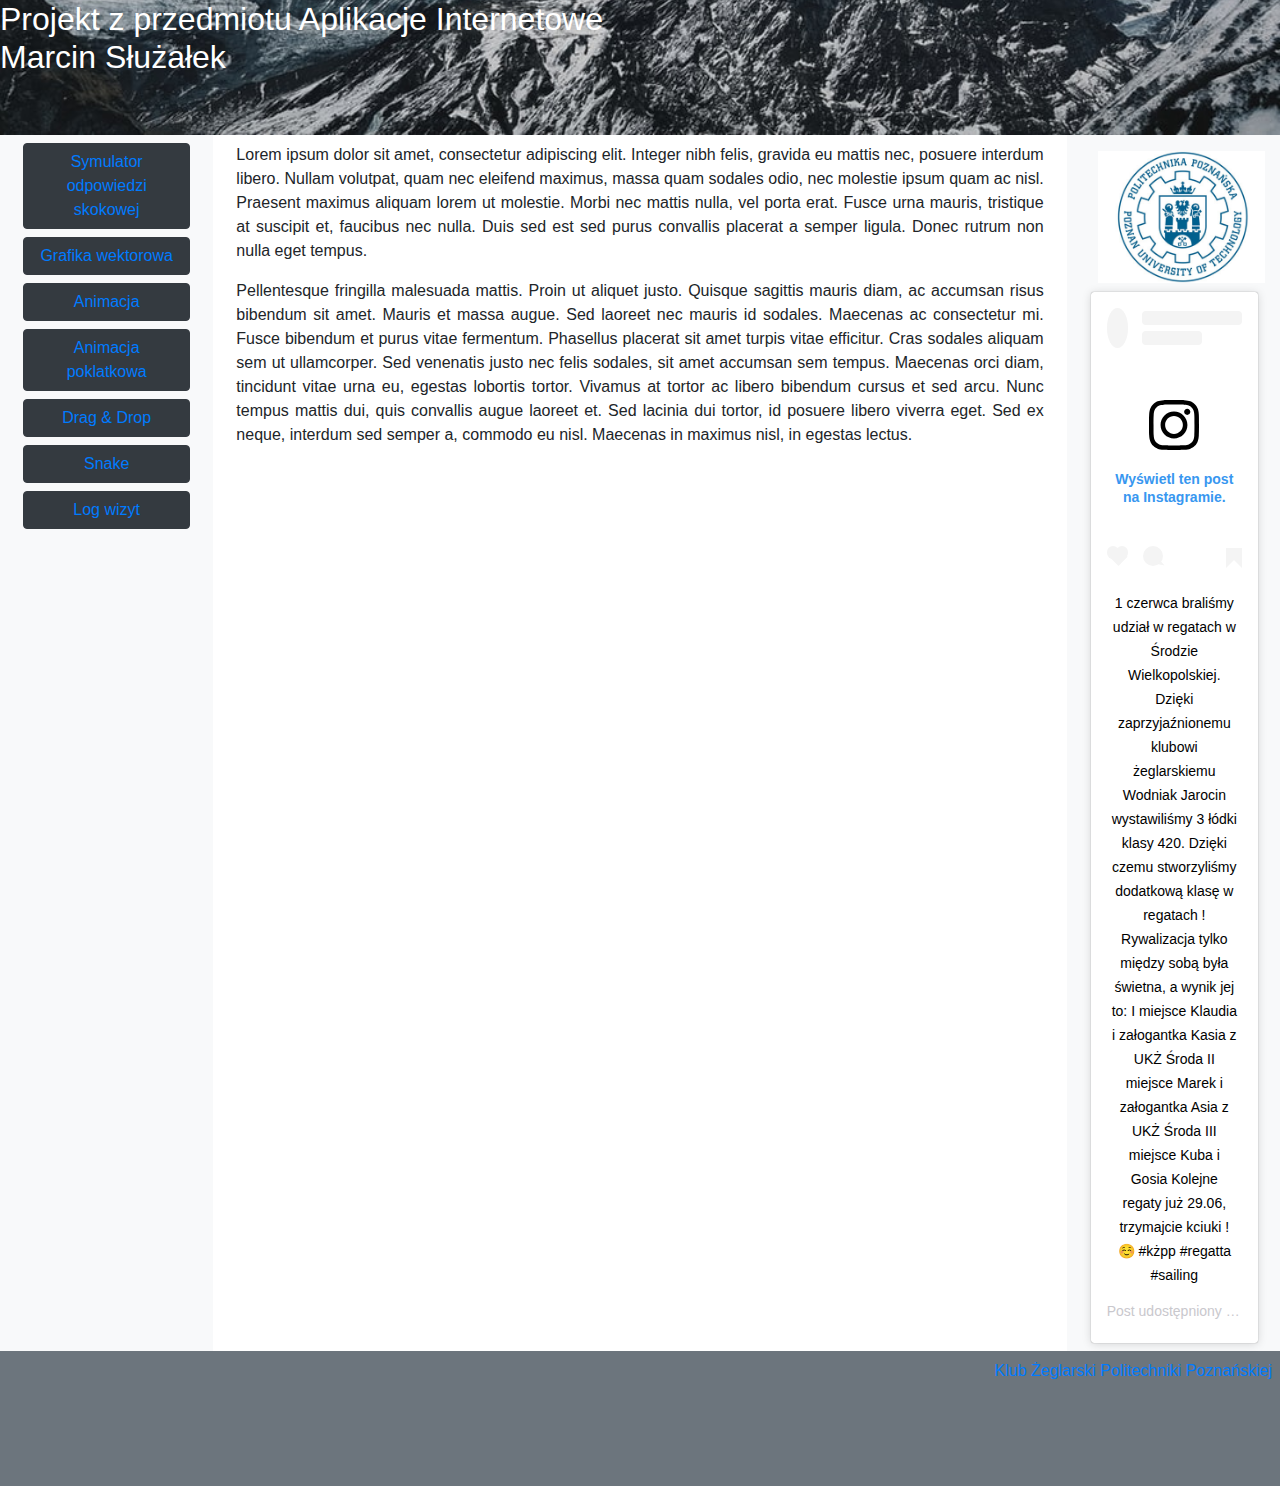
<file: index.html>
<!doctype html>
<html lang="en">
<head>
    <meta charset="utf-8">
    <meta name="viewport" content="width=device-width, initial-scale=1, shrink-to-fit=no">
    <link rel="stylesheet" href="https://stackpath.bootstrapcdn.com/bootstrap/4.3.1/css/bootstrap.min.css" integrity="sha384-ggOyR0iXCbMQv3Xipma34MD+dH/1fQ784/j6cY/iJTQUOhcWr7x9JvoRxT2MZw1T" crossorigin="anonymous">

    <title>Strona główna</title>
</head>
<body>
    <script src="https://code.jquery.com/jquery-3.3.1.slim.min.js" integrity="sha384-q8i/X+965DzO0rT7abK41JStQIAqVgRVzpbzo5smXKp4YfRvH+8abtTE1Pi6jizo" crossorigin="anonymous"></script>
    <script src="https://cdnjs.cloudflare.com/ajax/libs/popper.js/1.14.7/umd/popper.min.js" integrity="sha384-UO2eT0CpHqdSJQ6hJty5KVphtPhzWj9WO1clHTMGa3JDZwrnQq4sF86dIHNDz0W1" crossorigin="anonymous"></script>
    <script src="https://stackpath.bootstrapcdn.com/bootstrap/4.3.1/js/bootstrap.min.js" integrity="sha384-JjSmVgyd0p3pXB1rRibZUAYoIIy6OrQ6VrjIEaFf/nJGzIxFDsf4x0xIM+B07jRM" crossorigin="anonymous"></script>

    <div id="fb-root"></div>
    <script async defer crossorigin="anonymous" src="https://connect.facebook.net/pl_PL/sdk.js#xfbml=1&version=v4.0"></script>

    <div class="container-fluid" style="height: 100vh">
        <div class="row bg-secondary text-white"  style="height:15%; background:url(background-photo.jpg) no-repeat right bottom; background-size: cover">
            <h2>Projekt z przedmiotu Aplikacje Internetowe</br>
                Marcin Służałek</h2>
        </div>
        <div class="row" style="min-height:70%">
            <div class="col-12 col-md-4 col-xl-2 bg-light text-dark">
                <div class="m-2">
                    <button type="button" class="btn btn-dark btn-block"><a href="element_inercyjny.html">Symulator odpowiedzi skokowej</a></button>
                    <button type="button" class="btn btn-dark btn-block"><a href="grafika_wektorowa.html">Grafika wektorowa</a></button>
                    <button type="button" class="btn btn-dark btn-block"><a href="animacja.html">Animacja</a></button>
                    <button type="button" class="btn btn-dark btn-block"><a href="animacja_poklatkowa.html">Animacja poklatkowa</a></button>
                    <button type="button" class="btn btn-dark btn-block"><a href="draganddrop.html">Drag & Drop</a></button>
                    <button type="button" class="btn btn-dark btn-block"><a href="snake.html">Snake</a></button>
                    <button type="button" class="btn btn-dark btn-block"><a href="log_wizyt.html">Log wizyt</a></button>
                </div>
            </div>
            <div class="col-12 col-md-8 col-xl-8">
                <div class="m-2 text-justify">
                    <p>Lorem ipsum dolor sit amet, consectetur adipiscing elit. Integer nibh felis, gravida eu mattis nec, posuere interdum libero. Nullam volutpat, quam nec eleifend maximus, massa quam sodales odio, nec molestie ipsum quam ac nisl. Praesent maximus aliquam lorem ut molestie. Morbi nec mattis nulla, vel porta erat. Fusce urna mauris, tristique at suscipit et, faucibus nec nulla. Duis sed est sed purus convallis placerat a semper ligula. Donec rutrum non nulla eget tempus.</p>

                    <p>Pellentesque fringilla malesuada mattis. Proin ut aliquet justo. Quisque sagittis mauris diam, ac accumsan risus bibendum sit amet. Mauris et massa augue. Sed laoreet nec mauris id sodales. Maecenas ac consectetur mi. Fusce bibendum et purus vitae fermentum. Phasellus placerat sit amet turpis vitae efficitur. Cras sodales aliquam sem ut ullamcorper. Sed venenatis justo nec felis sodales, sit amet accumsan sem tempus. Maecenas orci diam, tincidunt vitae urna eu, egestas lobortis tortor. Vivamus at tortor ac libero bibendum cursus et sed arcu. Nunc tempus mattis dui, quis convallis augue laoreet et. Sed lacinia dui tortor, id posuere libero viverra eget. Sed ex neque, interdum sed semper a, commodo eu nisl. Maecenas in maximus nisl, in egestas lectus.</p>
                </div>
            </div>
            <div class="col-12 col-md-12 col-xl-2 bg-light text-dark text-center ">
                <div class="m-2">
                    <img src="pp-put_logo_jasne.jpg" class="m-2 w-100">
                    <blockquote class="instagram-media" data-instgrm-captioned data-instgrm-permalink="https://www.instagram.com/p/Byxlgf4oW6y/" data-instgrm-version="12" style=" background:#FFF; border:0; border-radius:3px; box-shadow:0 0 1px 0 rgba(0,0,0,0.5),0 1px 10px 0 rgba(0,0,0,0.15); margin: 1px; max-width:100%; min-width:100%; padding:0; width:99.375%; width:-webkit-calc(100% - 2px); width:calc(100% - 2px);">
                        <div style="padding:16px;">
                            <a href="https://www.instagram.com/p/Byxlgf4oW6y/" style=" background:#FFFFFF; line-height:0; padding:0 0; text-align:center; text-decoration:none; width:100%;" target="_blank">
                                <div style=" display: flex; flex-direction: row; align-items: center;"> <div style="background-color: #F4F4F4; border-radius: 50%; flex-grow: 0; height: 40px; margin-right: 14px; width: 40px;"></div>
                                    <div style="display: flex; flex-direction: column; flex-grow: 1; justify-content: center;">
                                        <div style=" background-color: #F4F4F4; border-radius: 4px; flex-grow: 0; height: 14px; margin-bottom: 6px; width: 100px;"></div>
                                        <div style=" background-color: #F4F4F4; border-radius: 4px; flex-grow: 0; height: 14px; width: 60px;"></div>
                                    </div>
                                </div>
                                <div style="padding: 19% 0;"></div>
                                <div style="display:block; height:50px; margin:0 auto 12px; width:50px;">
                                    <svg width="50px" height="50px" viewBox="0 0 60 60" version="1.1" xmlns="https://www.w3.org/2000/svg" xmlns:xlink="https://www.w3.org/1999/xlink">
                                        <g stroke="none" stroke-width="1" fill="none" fill-rule="evenodd">
                                            <g transform="translate(-511.000000, -20.000000)" fill="#000000">
                                                <g>
                                                    <path d="M556.869,30.41 C554.814,30.41 553.148,32.076 553.148,34.131 C553.148,36.186 554.814,37.852 556.869,37.852 C558.924,37.852 560.59,36.186 560.59,34.131 C560.59,32.076 558.924,30.41 556.869,30.41 M541,60.657 C535.114,60.657 530.342,55.887 530.342,50 C530.342,44.114 535.114,39.342 541,39.342 C546.887,39.342 551.658,44.114 551.658,50 C551.658,55.887 546.887,60.657 541,60.657 M541,33.886 C532.1,33.886 524.886,41.1 524.886,50 C524.886,58.899 532.1,66.113 541,66.113 C549.9,66.113 557.115,58.899 557.115,50 C557.115,41.1 549.9,33.886 541,33.886 M565.378,62.101 C565.244,65.022 564.756,66.606 564.346,67.663 C563.803,69.06 563.154,70.057 562.106,71.106 C561.058,72.155 560.06,72.803 558.662,73.347 C557.607,73.757 556.021,74.244 553.102,74.378 C549.944,74.521 548.997,74.552 541,74.552 C533.003,74.552 532.056,74.521 528.898,74.378 C525.979,74.244 524.393,73.757 523.338,73.347 C521.94,72.803 520.942,72.155 519.894,71.106 C518.846,70.057 518.197,69.06 517.654,67.663 C517.244,66.606 516.755,65.022 516.623,62.101 C516.479,58.943 516.448,57.996 516.448,50 C516.448,42.003 516.479,41.056 516.623,37.899 C516.755,34.978 517.244,33.391 517.654,32.338 C518.197,30.938 518.846,29.942 519.894,28.894 C520.942,27.846 521.94,27.196 523.338,26.654 C524.393,26.244 525.979,25.756 528.898,25.623 C532.057,25.479 533.004,25.448 541,25.448 C548.997,25.448 549.943,25.479 553.102,25.623 C556.021,25.756 557.607,26.244 558.662,26.654 C560.06,27.196 561.058,27.846 562.106,28.894 C563.154,29.942 563.803,30.938 564.346,32.338 C564.756,33.391 565.244,34.978 565.378,37.899 C565.522,41.056 565.552,42.003 565.552,50 C565.552,57.996 565.522,58.943 565.378,62.101 M570.82,37.631 C570.674,34.438 570.167,32.258 569.425,30.349 C568.659,28.377 567.633,26.702 565.965,25.035 C564.297,23.368 562.623,22.342 560.652,21.575 C558.743,20.834 556.562,20.326 553.369,20.18 C550.169,20.033 549.148,20 541,20 C532.853,20 531.831,20.033 528.631,20.18 C525.438,20.326 523.257,20.834 521.349,21.575 C519.376,22.342 517.703,23.368 516.035,25.035 C514.368,26.702 513.342,28.377 512.574,30.349 C511.834,32.258 511.326,34.438 511.181,37.631 C511.035,40.831 511,41.851 511,50 C511,58.147 511.035,59.17 511.181,62.369 C511.326,65.562 511.834,67.743 512.574,69.651 C513.342,71.625 514.368,73.296 516.035,74.965 C517.703,76.634 519.376,77.658 521.349,78.425 C523.257,79.167 525.438,79.673 528.631,79.82 C531.831,79.965 532.853,80.001 541,80.001 C549.148,80.001 550.169,79.965 553.369,79.82 C556.562,79.673 558.743,79.167 560.652,78.425 C562.623,77.658 564.297,76.634 565.965,74.965 C567.633,73.296 568.659,71.625 569.425,69.651 C570.167,67.743 570.674,65.562 570.82,62.369 C570.966,59.17 571,58.147 571,50 C571,41.851 570.966,40.831 570.82,37.631"></path></g></g></g></svg></div><div style="padding-top: 8px;"> <div style=" color:#3897f0; font-family:Arial,sans-serif; font-size:14px; font-style:normal; font-weight:550; line-height:18px;"> Wyświetl ten post na Instagramie.</div></div><div style="padding: 12.5% 0;"></div> <div style="display: flex; flex-direction: row; margin-bottom: 14px; align-items: center;"><div> <div style="background-color: #F4F4F4; border-radius: 50%; height: 12.5px; width: 12.5px; transform: translateX(0px) translateY(7px);"></div> <div style="background-color: #F4F4F4; height: 12.5px; transform: rotate(-45deg) translateX(3px) translateY(1px); width: 12.5px; flex-grow: 0; margin-right: 14px; margin-left: 2px;"></div> <div style="background-color: #F4F4F4; border-radius: 50%; height: 12.5px; width: 12.5px; transform: translateX(9px) translateY(-18px);"></div></div><div style="margin-left: 8px;"> <div style=" background-color: #F4F4F4; border-radius: 50%; flex-grow: 0; height: 20px; width: 20px;"></div> <div style=" width: 0; height: 0; border-top: 2px solid transparent; border-left: 6px solid #f4f4f4; border-bottom: 2px solid transparent; transform: translateX(16px) translateY(-4px) rotate(30deg)"></div></div><div style="margin-left: auto;"> <div style=" width: 0px; border-top: 8px solid #F4F4F4; border-right: 8px solid transparent; transform: translateY(16px);"></div> <div style=" background-color: #F4F4F4; flex-grow: 0; height: 12px; width: 16px; transform: translateY(-4px);"></div> <div style=" width: 0; height: 0; border-top: 8px solid #F4F4F4; border-left: 8px solid transparent; transform: translateY(-4px) translateX(8px);"></div></div></div></a> <p style=" margin:8px 0 0 0; padding:0 4px;"> <a href="https://www.instagram.com/p/Byxlgf4oW6y/" style=" color:#000; font-family:Arial,sans-serif; font-size:14px; font-style:normal; font-weight:normal; line-height:17px; text-decoration:none; word-wrap:break-word;" target="_blank">1 czerwca braliśmy udział w regatach w Środzie Wielkopolskiej. Dzięki zaprzyjaźnionemu klubowi żeglarskiemu Wodniak Jarocin wystawiliśmy 3 łódki klasy 420. Dzięki czemu stworzyliśmy dodatkową klasę w regatach ! Rywalizacja tylko między sobą była świetna, a wynik jej to: I miejsce Klaudia i załogantka Kasia z UKŻ Środa II miejsce Marek i załogantka Asia z UKŻ Środa III miejsce Kuba i Gosia Kolejne regaty już 29.06, trzymajcie kciuki ! ☺️ #kżpp #regatta #sailing</a></p> <p style=" color:#c9c8cd; font-family:Arial,sans-serif; font-size:14px; line-height:17px; margin-bottom:0; margin-top:8px; overflow:hidden; padding:8px 0 7px; text-align:center; text-overflow:ellipsis; white-space:nowrap;">Post udostępniony przez <a href="https://www.instagram.com/klubzeglarskipp/" style=" color:#c9c8cd; font-family:Arial,sans-serif; font-size:14px; font-style:normal; font-weight:normal; line-height:17px;" target="_blank"> Klub Żeglarski PP</a> (@klubzeglarskipp) <time style=" font-family:Arial,sans-serif; font-size:14px; line-height:17px;" datetime="2019-06-16T14:56:29+00:00">Cze 16, 2019 o 7:56 PDT</time></p></div></blockquote> <script async src="//www.instagram.com/embed.js"></script>
                </div>
            </div>
        </div>
        <div class="row bg-secondary text-white text-center" style="height:15%">
            <div class="col-4">
            </div>
            <div class="col-4">
            </div>
            <div class="col-4 text-right p-2">
                <div class="fb-page" data-href="https://www.facebook.com/KlubZeglarskiPolitechnikiPoznanskiej/" data-tabs="timeline" data-width="500" data-height="120" data-small-header="true" data-adapt-container-width="true" data-hide-cover="false" data-show-facepile="true">
                    <blockquote cite="https://www.facebook.com/KlubZeglarskiPolitechnikiPoznanskiej/" class="fb-xfbml-parse-ignore">
                        <a href="https://www.facebook.com/KlubZeglarskiPolitechnikiPoznanskiej/">Klub Żeglarski Politechniki Poznańskiej</a>
                    </blockquote>
                </div>
            </div>
        </div>
    </div>
</body>
<script src="index.js"></script>
</html>
</file>
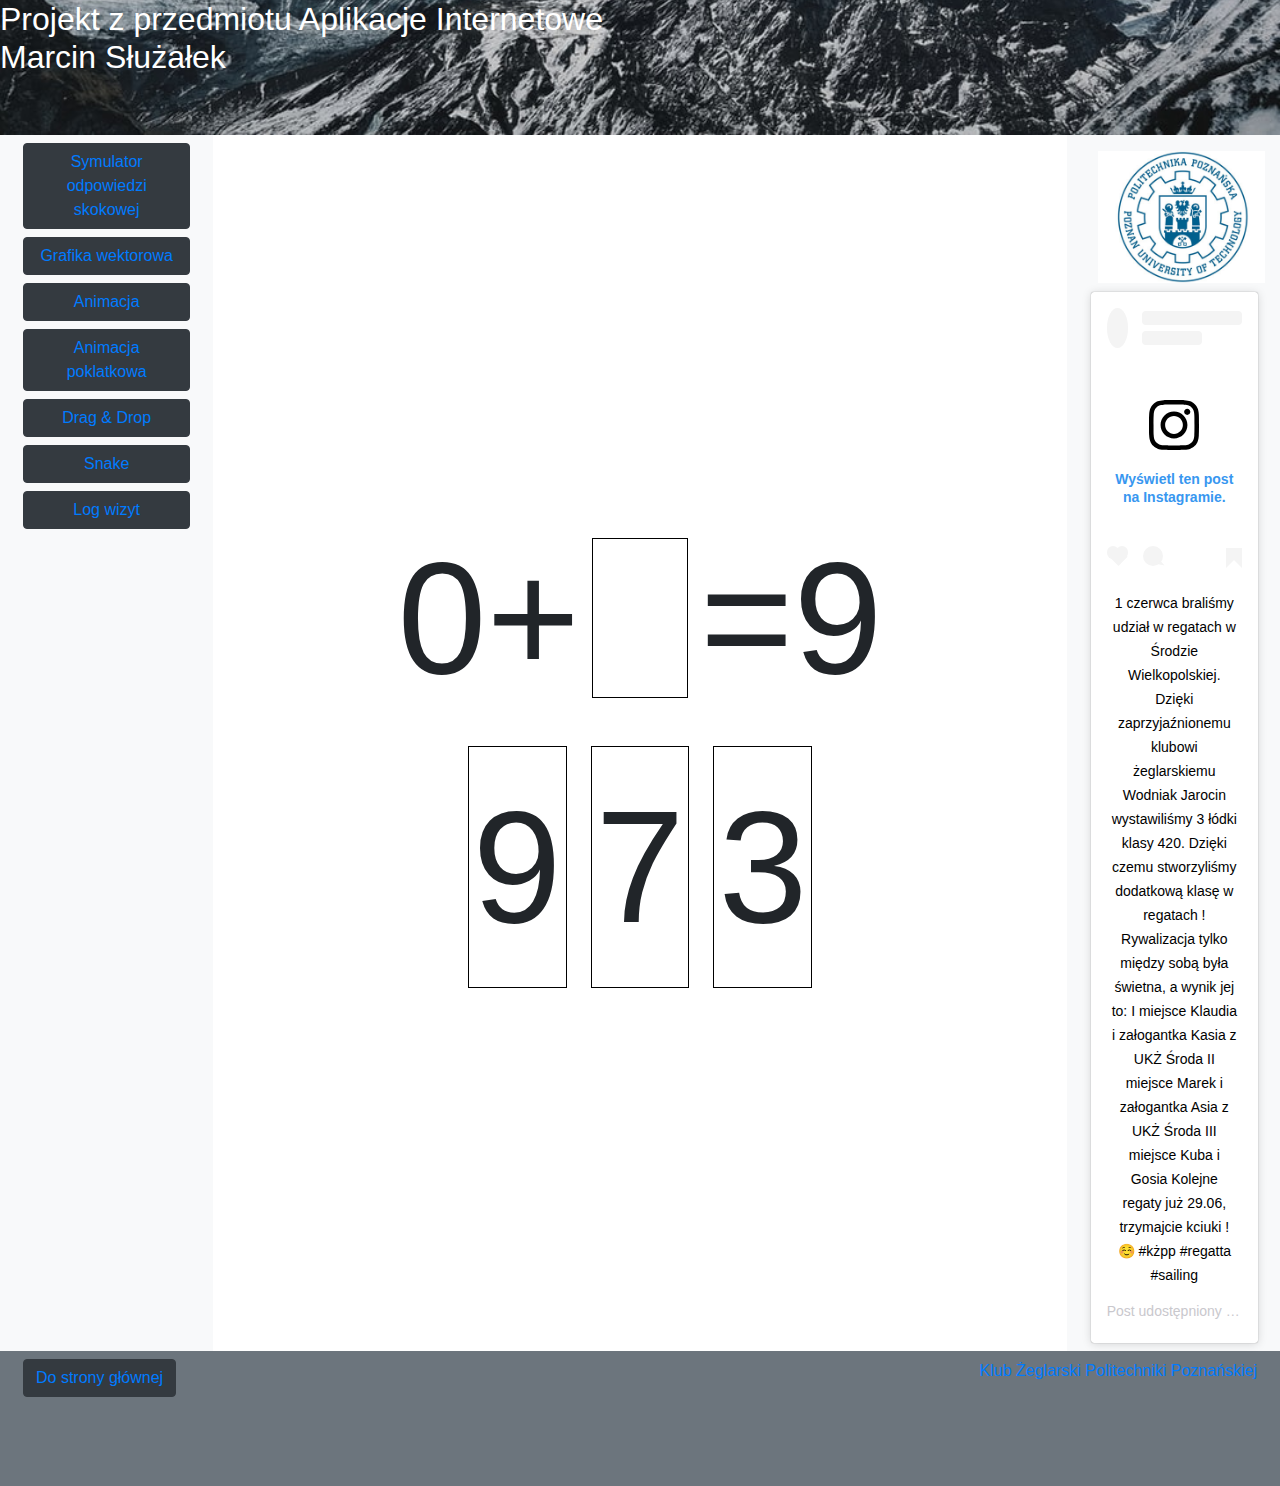
<file: draganddrop.html>
<!doctype html>
<html lang="en" style="height:100%">
<head>
    <meta charset="utf-8">
    <meta name="viewport" content="width=device-width, initial-scale=1, shrink-to-fit=no">
    <meta http-equiv="X-UA-Compatible" content="ie=edge">
    <link rel="stylesheet" href="https://stackpath.bootstrapcdn.com/bootstrap/4.3.1/css/bootstrap.min.css" integrity="sha384-ggOyR0iXCbMQv3Xipma34MD+dH/1fQ784/j6cY/iJTQUOhcWr7x9JvoRxT2MZw1T" crossorigin="anonymous">
    <title>Drag and drop</title>
    <style>
        * {
            padding: 0;
            margin: 0;
            font-family: sans-serif;
        }

        .eq {
            font-size: 10rem;
        }

        .field {
            display: inline-block;
            border: 1px solid black;
            min-width: 6rem;
            min-height: 10rem;
            margin: 0 0.75rem;
            padding: 0 0.25rem;
        }
        .field > .field {
            border: none;
            margin-left: 0;
            margin-right: 0;
        }

        .root {
            display: flex;
            justify-content: center;
            align-items: center;
            flex-direction: column;
            width: 100%;
            height: 100%;
        }

        .question {
            display: inline-flex;
            justify-content: center;
            align-items: center;
            margin-bottom: 0.5rem;
        }

        .answers {
            display: inline-flex;
            justify-content: center;
            align-items: center;
        }
    </style>
</head>
<body>
<!-- Optional JavaScript -->
<!-- jQuery first, then Popper.js, then Bootstrap JS -->
<script src="https://code.jquery.com/jquery-3.3.1.slim.min.js" integrity="sha384-q8i/X+965DzO0rT7abK41JStQIAqVgRVzpbzo5smXKp4YfRvH+8abtTE1Pi6jizo" crossorigin="anonymous"></script>
<script src="https://cdnjs.cloudflare.com/ajax/libs/popper.js/1.14.7/umd/popper.min.js" integrity="sha384-UO2eT0CpHqdSJQ6hJty5KVphtPhzWj9WO1clHTMGa3JDZwrnQq4sF86dIHNDz0W1" crossorigin="anonymous"></script>
<script src="https://stackpath.bootstrapcdn.com/bootstrap/4.3.1/js/bootstrap.min.js" integrity="sha384-JjSmVgyd0p3pXB1rRibZUAYoIIy6OrQ6VrjIEaFf/nJGzIxFDsf4x0xIM+B07jRM" crossorigin="anonymous"></script>

    <div id="fb-root"></div>
    <script async defer crossorigin="anonymous" src="https://connect.facebook.net/pl_PL/sdk.js#xfbml=1&version=v4.0"></script>

    <div class="container-fluid" style="height: 100vh">
        <div class="row bg-secondary text-white"  style="height:15%; background:url(background-photo.jpg) no-repeat right bottom; background-size: cover">
            <h2>Projekt z przedmiotu Aplikacje Internetowe</br>
                Marcin Służałek</h2>
        </div>
        <div class="row" style="min-height:70%">
            <div class="col-12 col-md-4 col-xl-2 bg-light text-dark">
                <div class="m-2">
                    <button type="button" class="btn btn-dark btn-block"><a href="element_inercyjny.html">Symulator odpowiedzi skokowej</a></button>
                    <button type="button" class="btn btn-dark btn-block"><a href="grafika_wektorowa.html">Grafika wektorowa</a></button>
                    <button type="button" class="btn btn-dark btn-block"><a href="animacja.html">Animacja</a></button>
                    <button type="button" class="btn btn-dark btn-block"><a href="animacja_poklatkowa.html">Animacja poklatkowa</a></button>
                    <button type="button" class="btn btn-dark btn-block"><a href="draganddrop.html">Drag & Drop</a></button>
                    <button type="button" class="btn btn-dark btn-block"><a href="snake.html">Snake</a></button>
                    <button type="button" class="btn btn-dark btn-block"><a href="log_wizyt.html">Log wizyt</a></button>
                </div>
            </div>
            <div class="col-12 col-md-8 col-xl-8" style="max-height:100%">
                <div class="root">
                    <div class="eq question">
                        <div id="qq">2</div>
                        +
                        <div id="empty" class="field" ondrop="drop_handler(event);" ondragover="dragover_handler(event);"></div>
                        =
                        <div id="qa">8</div>
                    </div>
                    <div class="eq answers">
                        <div id="a1" draggable="true" ondragstart="dragstart_handler(event);" class="field">7</div>
                        <div id="a2" draggable="true" ondragstart="dragstart_handler(event);" class="field">6</div>
                        <div id="a3" draggable="true" ondragstart="dragstart_handler(event);" class="field">3</div>
                    </div>
                </div>
                <script src="draganddrop.js"></script>
            </div>
            <div class="col-12 col-md-12 col-xl-2 bg-light text-dark text-center">
                <div class="m-2">
                    <img src="pp-put_logo_jasne.jpg" class="m-2 w-100">
                    <blockquote class="instagram-media" data-instgrm-captioned data-instgrm-permalink="https://www.instagram.com/p/Byxlgf4oW6y/" data-instgrm-version="12" style=" background:#FFF; border:0; border-radius:3px; box-shadow:0 0 1px 0 rgba(0,0,0,0.5),0 1px 10px 0 rgba(0,0,0,0.15); margin: 1px; max-width:100%; min-width:100%; padding:0; width:99.375%; width:-webkit-calc(100% - 2px); width:calc(100% - 2px);">
                        <div style="padding:16px;">
                            <a href="https://www.instagram.com/p/Byxlgf4oW6y/" style=" background:#FFFFFF; line-height:0; padding:0 0; text-align:center; text-decoration:none; width:100%;" target="_blank">
                                <div style=" display: flex; flex-direction: row; align-items: center;"> <div style="background-color: #F4F4F4; border-radius: 50%; flex-grow: 0; height: 40px; margin-right: 14px; width: 40px;"></div>
                                    <div style="display: flex; flex-direction: column; flex-grow: 1; justify-content: center;">
                                        <div style=" background-color: #F4F4F4; border-radius: 4px; flex-grow: 0; height: 14px; margin-bottom: 6px; width: 100px;"></div>
                                        <div style=" background-color: #F4F4F4; border-radius: 4px; flex-grow: 0; height: 14px; width: 60px;"></div>
                                    </div>
                                </div>
                                <div style="padding: 19% 0;"></div>
                                <div style="display:block; height:50px; margin:0 auto 12px; width:50px;">
                                    <svg width="50px" height="50px" viewBox="0 0 60 60" version="1.1" xmlns="https://www.w3.org/2000/svg" xmlns:xlink="https://www.w3.org/1999/xlink">
                                        <g stroke="none" stroke-width="1" fill="none" fill-rule="evenodd">
                                            <g transform="translate(-511.000000, -20.000000)" fill="#000000">
                                                <g>
                                                    <path d="M556.869,30.41 C554.814,30.41 553.148,32.076 553.148,34.131 C553.148,36.186 554.814,37.852 556.869,37.852 C558.924,37.852 560.59,36.186 560.59,34.131 C560.59,32.076 558.924,30.41 556.869,30.41 M541,60.657 C535.114,60.657 530.342,55.887 530.342,50 C530.342,44.114 535.114,39.342 541,39.342 C546.887,39.342 551.658,44.114 551.658,50 C551.658,55.887 546.887,60.657 541,60.657 M541,33.886 C532.1,33.886 524.886,41.1 524.886,50 C524.886,58.899 532.1,66.113 541,66.113 C549.9,66.113 557.115,58.899 557.115,50 C557.115,41.1 549.9,33.886 541,33.886 M565.378,62.101 C565.244,65.022 564.756,66.606 564.346,67.663 C563.803,69.06 563.154,70.057 562.106,71.106 C561.058,72.155 560.06,72.803 558.662,73.347 C557.607,73.757 556.021,74.244 553.102,74.378 C549.944,74.521 548.997,74.552 541,74.552 C533.003,74.552 532.056,74.521 528.898,74.378 C525.979,74.244 524.393,73.757 523.338,73.347 C521.94,72.803 520.942,72.155 519.894,71.106 C518.846,70.057 518.197,69.06 517.654,67.663 C517.244,66.606 516.755,65.022 516.623,62.101 C516.479,58.943 516.448,57.996 516.448,50 C516.448,42.003 516.479,41.056 516.623,37.899 C516.755,34.978 517.244,33.391 517.654,32.338 C518.197,30.938 518.846,29.942 519.894,28.894 C520.942,27.846 521.94,27.196 523.338,26.654 C524.393,26.244 525.979,25.756 528.898,25.623 C532.057,25.479 533.004,25.448 541,25.448 C548.997,25.448 549.943,25.479 553.102,25.623 C556.021,25.756 557.607,26.244 558.662,26.654 C560.06,27.196 561.058,27.846 562.106,28.894 C563.154,29.942 563.803,30.938 564.346,32.338 C564.756,33.391 565.244,34.978 565.378,37.899 C565.522,41.056 565.552,42.003 565.552,50 C565.552,57.996 565.522,58.943 565.378,62.101 M570.82,37.631 C570.674,34.438 570.167,32.258 569.425,30.349 C568.659,28.377 567.633,26.702 565.965,25.035 C564.297,23.368 562.623,22.342 560.652,21.575 C558.743,20.834 556.562,20.326 553.369,20.18 C550.169,20.033 549.148,20 541,20 C532.853,20 531.831,20.033 528.631,20.18 C525.438,20.326 523.257,20.834 521.349,21.575 C519.376,22.342 517.703,23.368 516.035,25.035 C514.368,26.702 513.342,28.377 512.574,30.349 C511.834,32.258 511.326,34.438 511.181,37.631 C511.035,40.831 511,41.851 511,50 C511,58.147 511.035,59.17 511.181,62.369 C511.326,65.562 511.834,67.743 512.574,69.651 C513.342,71.625 514.368,73.296 516.035,74.965 C517.703,76.634 519.376,77.658 521.349,78.425 C523.257,79.167 525.438,79.673 528.631,79.82 C531.831,79.965 532.853,80.001 541,80.001 C549.148,80.001 550.169,79.965 553.369,79.82 C556.562,79.673 558.743,79.167 560.652,78.425 C562.623,77.658 564.297,76.634 565.965,74.965 C567.633,73.296 568.659,71.625 569.425,69.651 C570.167,67.743 570.674,65.562 570.82,62.369 C570.966,59.17 571,58.147 571,50 C571,41.851 570.966,40.831 570.82,37.631"></path></g></g></g></svg></div><div style="padding-top: 8px;"> <div style=" color:#3897f0; font-family:Arial,sans-serif; font-size:14px; font-style:normal; font-weight:550; line-height:18px;"> Wyświetl ten post na Instagramie.</div></div><div style="padding: 12.5% 0;"></div> <div style="display: flex; flex-direction: row; margin-bottom: 14px; align-items: center;"><div> <div style="background-color: #F4F4F4; border-radius: 50%; height: 12.5px; width: 12.5px; transform: translateX(0px) translateY(7px);"></div> <div style="background-color: #F4F4F4; height: 12.5px; transform: rotate(-45deg) translateX(3px) translateY(1px); width: 12.5px; flex-grow: 0; margin-right: 14px; margin-left: 2px;"></div> <div style="background-color: #F4F4F4; border-radius: 50%; height: 12.5px; width: 12.5px; transform: translateX(9px) translateY(-18px);"></div></div><div style="margin-left: 8px;"> <div style=" background-color: #F4F4F4; border-radius: 50%; flex-grow: 0; height: 20px; width: 20px;"></div> <div style=" width: 0; height: 0; border-top: 2px solid transparent; border-left: 6px solid #f4f4f4; border-bottom: 2px solid transparent; transform: translateX(16px) translateY(-4px) rotate(30deg)"></div></div><div style="margin-left: auto;"> <div style=" width: 0px; border-top: 8px solid #F4F4F4; border-right: 8px solid transparent; transform: translateY(16px);"></div> <div style=" background-color: #F4F4F4; flex-grow: 0; height: 12px; width: 16px; transform: translateY(-4px);"></div> <div style=" width: 0; height: 0; border-top: 8px solid #F4F4F4; border-left: 8px solid transparent; transform: translateY(-4px) translateX(8px);"></div></div></div></a> <p style=" margin:8px 0 0 0; padding:0 4px;"> <a href="https://www.instagram.com/p/Byxlgf4oW6y/" style=" color:#000; font-family:Arial,sans-serif; font-size:14px; font-style:normal; font-weight:normal; line-height:17px; text-decoration:none; word-wrap:break-word;" target="_blank">1 czerwca braliśmy udział w regatach w Środzie Wielkopolskiej. Dzięki zaprzyjaźnionemu klubowi żeglarskiemu Wodniak Jarocin wystawiliśmy 3 łódki klasy 420. Dzięki czemu stworzyliśmy dodatkową klasę w regatach ! Rywalizacja tylko między sobą była świetna, a wynik jej to: I miejsce Klaudia i załogantka Kasia z UKŻ Środa II miejsce Marek i załogantka Asia z UKŻ Środa III miejsce Kuba i Gosia Kolejne regaty już 29.06, trzymajcie kciuki ! ☺️ #kżpp #regatta #sailing</a></p> <p style=" color:#c9c8cd; font-family:Arial,sans-serif; font-size:14px; line-height:17px; margin-bottom:0; margin-top:8px; overflow:hidden; padding:8px 0 7px; text-align:center; text-overflow:ellipsis; white-space:nowrap;">Post udostępniony przez <a href="https://www.instagram.com/klubzeglarskipp/" style=" color:#c9c8cd; font-family:Arial,sans-serif; font-size:14px; font-style:normal; font-weight:normal; line-height:17px;" target="_blank"> Klub Żeglarski PP</a> (@klubzeglarskipp) <time style=" font-family:Arial,sans-serif; font-size:14px; line-height:17px;" datetime="2019-06-16T14:56:29+00:00">Cze 16, 2019 o 7:56 PDT</time></p></div></blockquote> <script async src="//www.instagram.com/embed.js"></script>
                </div>
            </div>
        </div>
        <div class="row bg-secondary text-white text-left p-2" style="height:15%">
            <div class="col-6">
                <button type="button" class="btn btn-dark"><a href="index.html">Do strony głównej</a></button>
            </div>
            <div class="col-6 text-right">
                <div class="fb-page" data-href="https://www.facebook.com/KlubZeglarskiPolitechnikiPoznanskiej/" data-tabs="timeline" data-width="500" data-height="120" data-small-header="true" data-adapt-container-width="true" data-hide-cover="false" data-show-facepile="true">
                    <blockquote cite="https://www.facebook.com/KlubZeglarskiPolitechnikiPoznanskiej/" class="fb-xfbml-parse-ignore">
                        <a href="https://www.facebook.com/KlubZeglarskiPolitechnikiPoznanskiej/">Klub Żeglarski Politechniki Poznańskiej</a>
                    </blockquote>
                </div>
            </div>
        </div>
</body>
</html>
</file>
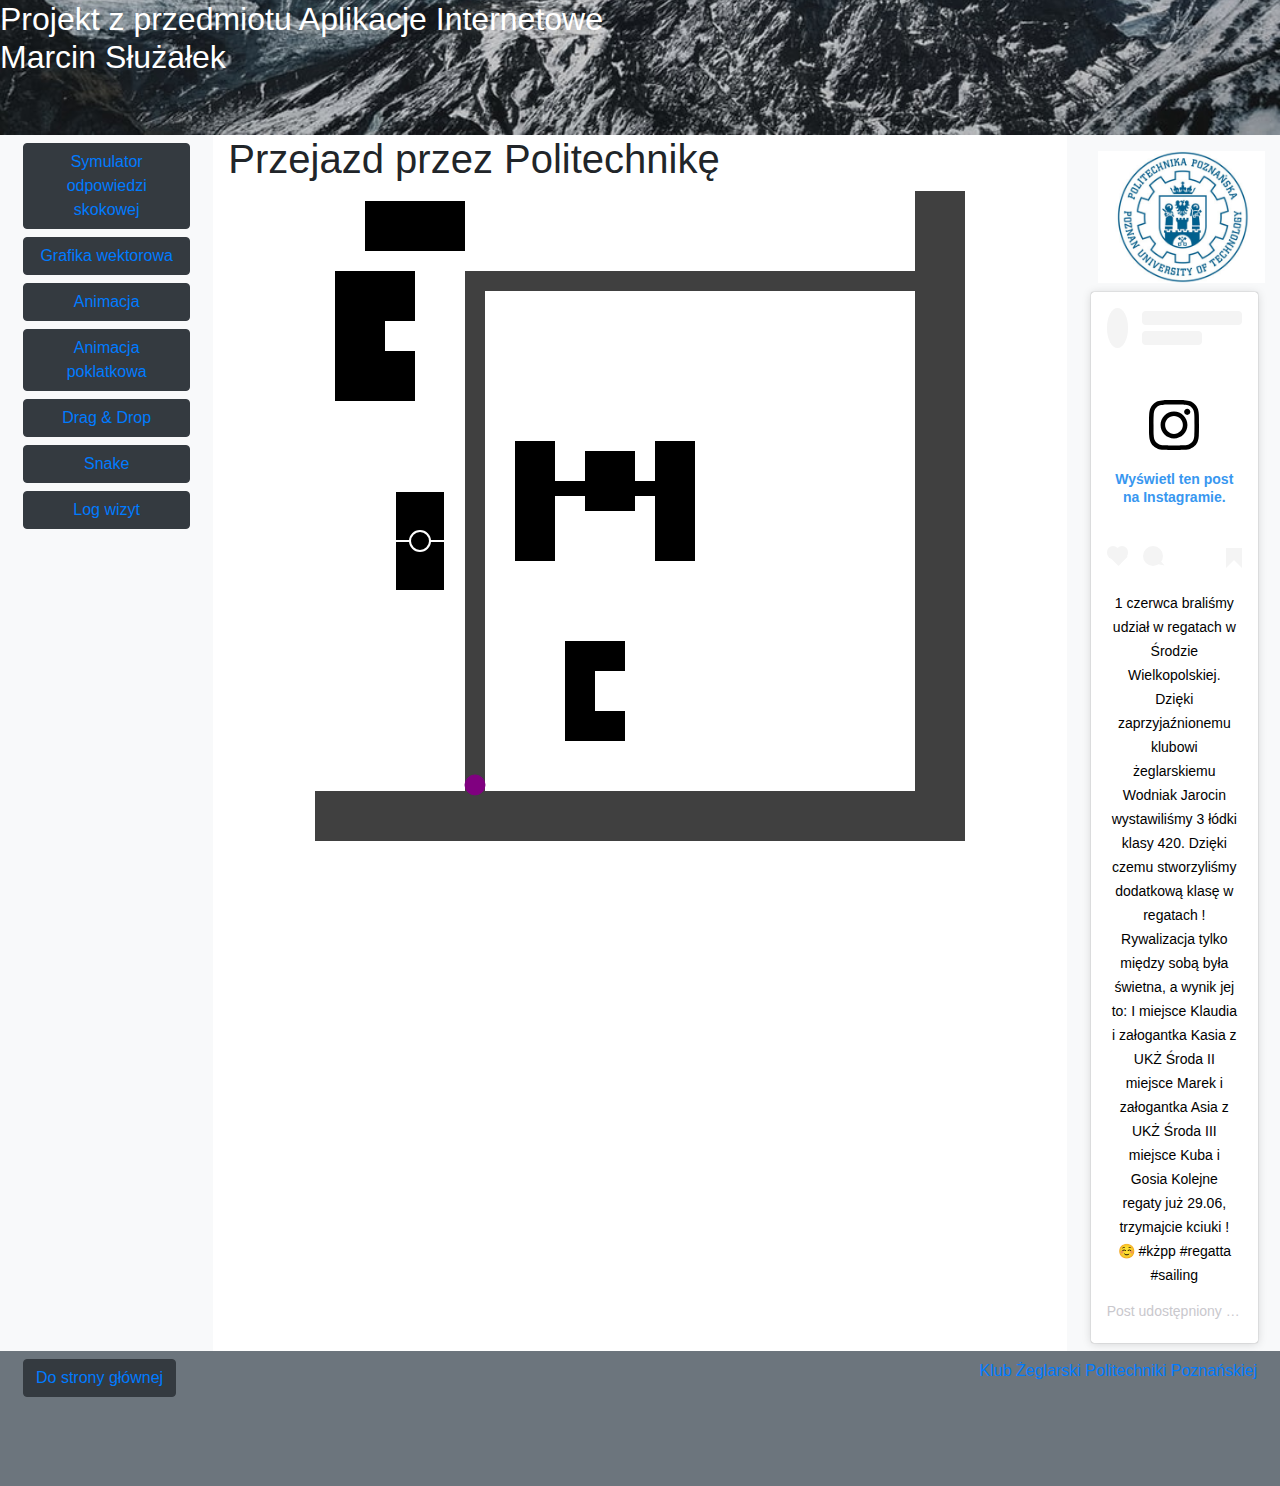
<file: grafika_wektorowa.html>
<!doctype html>
<html lang="en">
<head>
    <!-- Required meta tags -->
    <meta charset="utf-8">
    <meta name="viewport" content="width=device-width, initial-scale=1, shrink-to-fit=no">

    <!-- Bootstrap CSS -->
    <link rel="stylesheet" href="https://stackpath.bootstrapcdn.com/bootstrap/4.3.1/css/bootstrap.min.css" integrity="sha384-ggOyR0iXCbMQv3Xipma34MD+dH/1fQ784/j6cY/iJTQUOhcWr7x9JvoRxT2MZw1T" crossorigin="anonymous">

    <title>Grafika wektorowa</title>
</head>
<body>
<!-- Optional JavaScript -->
<!-- jQuery first, then Popper.js, then Bootstrap JS -->
<script src="https://code.jquery.com/jquery-3.3.1.slim.min.js" integrity="sha384-q8i/X+965DzO0rT7abK41JStQIAqVgRVzpbzo5smXKp4YfRvH+8abtTE1Pi6jizo" crossorigin="anonymous"></script>
<script src="https://cdnjs.cloudflare.com/ajax/libs/popper.js/1.14.7/umd/popper.min.js" integrity="sha384-UO2eT0CpHqdSJQ6hJty5KVphtPhzWj9WO1clHTMGa3JDZwrnQq4sF86dIHNDz0W1" crossorigin="anonymous"></script>
<script src="https://stackpath.bootstrapcdn.com/bootstrap/4.3.1/js/bootstrap.min.js" integrity="sha384-JjSmVgyd0p3pXB1rRibZUAYoIIy6OrQ6VrjIEaFf/nJGzIxFDsf4x0xIM+B07jRM" crossorigin="anonymous"></script>

<div id="fb-root"></div>
<script async defer crossorigin="anonymous" src="https://connect.facebook.net/pl_PL/sdk.js#xfbml=1&version=v4.0"></script>

<div class="container-fluid" style="height: 100vh">
    <div class="row bg-secondary text-white"  style="height:15%; background:url(background-photo.jpg) no-repeat right bottom; background-size: cover">
        <h2>Projekt z przedmiotu Aplikacje Internetowe</br>
            Marcin Służałek</h2>
    </div>
    <div class="row" style="min-height:70%">
        <div class="col-12 col-md-4 col-xl-2 bg-light text-dark">
            <div class="m-2">
                <button type="button" class="btn btn-dark btn-block"><a href="element_inercyjny.html">Symulator odpowiedzi skokowej</a></button>
                <button type="button" class="btn btn-dark btn-block"><a href="grafika_wektorowa.html">Grafika wektorowa</a></button>
                <button type="button" class="btn btn-dark btn-block"><a href="animacja.html">Animacja</a></button>
                <button type="button" class="btn btn-dark btn-block"><a href="animacja_poklatkowa.html">Animacja poklatkowa</a></button>
                <button type="button" class="btn btn-dark btn-block"><a href="draganddrop.html">Drag & Drop</a></button>
                <button type="button" class="btn btn-dark btn-block"><a href="snake.html">Snake</a></button>
                <button type="button" class="btn btn-dark btn-block"><a href="log_wizyt.html">Log wizyt</a></button>
            </div>
        </div>
        <div class="col-12 col-md-8 col-xl-8 pre-scrollable" style="max-height:100%">
            <h1>Przejazd przez Politechnikę</h1>
            <div class="text-center">
                <svg width=650 height="650">
                    <polygon points="600,0 600,600 0,600 0,650 650,650 650,0" style="fill:#404040"/>	<!--JP2/Kornicka-->
                    <polygon points="600,80 150,80 150,600 170,600 170,100 600,100" style="fill:#404040"/>	<!--Piotrowo/Berdychowo-->
                    <rect x="50" y="10" width="100" height="50"/>		<!--WTCh-->
                    <polygon points="20,80 100,80 100,130 70,130 70,160 100,160 100,210 20,210"/>		<!--CWiBT-->
                    <rect x="200" y="250" width="40" height="120"/>	<!--WBMiZ-->
                    <rect x="340" y="250" width="40" height="120"/>	<!--WE-->
                    <polygon points="240,290 270,290 270,260 320,260 320,290 340,290 340,305 320,305 320,320 270,320 270,305 240,305"/>		<!--Lacznik-->
                    <rect x="80" y="300" width="50" height="50" stroke="white" stroke-width="2"/>	<!--boisko polowa-->
                    <rect x="80" y="350" width="50" height="50" stroke="white" stroke-width="2"/>	<!--boisko 2polowa-->
                    <circle cx="105" cy="350" r="10" stroke="white" stroke-width="2"/>
                    <polygon points="250,450 310,450 310,480 280,480 280,520 310,520 310,550 250,550"/>	<!--BL-->
                    <circle cx="0" cy="640" r="10" stroke="purple" style="fill:purple">
                        <animateMotion
                                path="M0,0 H160 V-550 H600"
                                begin="0s"
                                dur="4s"
                                repeatCount="indefinite"
                        />
                    </circle>
                </svg>
            </div>
        </div>
        <div class="col-12 col-md-12 col-xl-2 bg-light text-dark text-center">
            <div class="m-2">
                <img src="pp-put_logo_jasne.jpg" class="m-2 w-100">
                <blockquote class="instagram-media" data-instgrm-captioned data-instgrm-permalink="https://www.instagram.com/p/Byxlgf4oW6y/" data-instgrm-version="12" style=" background:#FFF; border:0; border-radius:3px; box-shadow:0 0 1px 0 rgba(0,0,0,0.5),0 1px 10px 0 rgba(0,0,0,0.15); margin: 1px; max-width:100%; min-width:100%; padding:0; width:99.375%; width:-webkit-calc(100% - 2px); width:calc(100% - 2px);">
                    <div style="padding:16px;">
                        <a href="https://www.instagram.com/p/Byxlgf4oW6y/" style=" background:#FFFFFF; line-height:0; padding:0 0; text-align:center; text-decoration:none; width:100%;" target="_blank">
                            <div style=" display: flex; flex-direction: row; align-items: center;"> <div style="background-color: #F4F4F4; border-radius: 50%; flex-grow: 0; height: 40px; margin-right: 14px; width: 40px;"></div>
                                <div style="display: flex; flex-direction: column; flex-grow: 1; justify-content: center;">
                                    <div style=" background-color: #F4F4F4; border-radius: 4px; flex-grow: 0; height: 14px; margin-bottom: 6px; width: 100px;"></div>
                                    <div style=" background-color: #F4F4F4; border-radius: 4px; flex-grow: 0; height: 14px; width: 60px;"></div>
                                </div>
                            </div>
                            <div style="padding: 19% 0;"></div>
                            <div style="display:block; height:50px; margin:0 auto 12px; width:50px;">
                                <svg width="50px" height="50px" viewBox="0 0 60 60" version="1.1" xmlns="https://www.w3.org/2000/svg" xmlns:xlink="https://www.w3.org/1999/xlink">
                                    <g stroke="none" stroke-width="1" fill="none" fill-rule="evenodd">
                                        <g transform="translate(-511.000000, -20.000000)" fill="#000000">
                                            <g>
                                                <path d="M556.869,30.41 C554.814,30.41 553.148,32.076 553.148,34.131 C553.148,36.186 554.814,37.852 556.869,37.852 C558.924,37.852 560.59,36.186 560.59,34.131 C560.59,32.076 558.924,30.41 556.869,30.41 M541,60.657 C535.114,60.657 530.342,55.887 530.342,50 C530.342,44.114 535.114,39.342 541,39.342 C546.887,39.342 551.658,44.114 551.658,50 C551.658,55.887 546.887,60.657 541,60.657 M541,33.886 C532.1,33.886 524.886,41.1 524.886,50 C524.886,58.899 532.1,66.113 541,66.113 C549.9,66.113 557.115,58.899 557.115,50 C557.115,41.1 549.9,33.886 541,33.886 M565.378,62.101 C565.244,65.022 564.756,66.606 564.346,67.663 C563.803,69.06 563.154,70.057 562.106,71.106 C561.058,72.155 560.06,72.803 558.662,73.347 C557.607,73.757 556.021,74.244 553.102,74.378 C549.944,74.521 548.997,74.552 541,74.552 C533.003,74.552 532.056,74.521 528.898,74.378 C525.979,74.244 524.393,73.757 523.338,73.347 C521.94,72.803 520.942,72.155 519.894,71.106 C518.846,70.057 518.197,69.06 517.654,67.663 C517.244,66.606 516.755,65.022 516.623,62.101 C516.479,58.943 516.448,57.996 516.448,50 C516.448,42.003 516.479,41.056 516.623,37.899 C516.755,34.978 517.244,33.391 517.654,32.338 C518.197,30.938 518.846,29.942 519.894,28.894 C520.942,27.846 521.94,27.196 523.338,26.654 C524.393,26.244 525.979,25.756 528.898,25.623 C532.057,25.479 533.004,25.448 541,25.448 C548.997,25.448 549.943,25.479 553.102,25.623 C556.021,25.756 557.607,26.244 558.662,26.654 C560.06,27.196 561.058,27.846 562.106,28.894 C563.154,29.942 563.803,30.938 564.346,32.338 C564.756,33.391 565.244,34.978 565.378,37.899 C565.522,41.056 565.552,42.003 565.552,50 C565.552,57.996 565.522,58.943 565.378,62.101 M570.82,37.631 C570.674,34.438 570.167,32.258 569.425,30.349 C568.659,28.377 567.633,26.702 565.965,25.035 C564.297,23.368 562.623,22.342 560.652,21.575 C558.743,20.834 556.562,20.326 553.369,20.18 C550.169,20.033 549.148,20 541,20 C532.853,20 531.831,20.033 528.631,20.18 C525.438,20.326 523.257,20.834 521.349,21.575 C519.376,22.342 517.703,23.368 516.035,25.035 C514.368,26.702 513.342,28.377 512.574,30.349 C511.834,32.258 511.326,34.438 511.181,37.631 C511.035,40.831 511,41.851 511,50 C511,58.147 511.035,59.17 511.181,62.369 C511.326,65.562 511.834,67.743 512.574,69.651 C513.342,71.625 514.368,73.296 516.035,74.965 C517.703,76.634 519.376,77.658 521.349,78.425 C523.257,79.167 525.438,79.673 528.631,79.82 C531.831,79.965 532.853,80.001 541,80.001 C549.148,80.001 550.169,79.965 553.369,79.82 C556.562,79.673 558.743,79.167 560.652,78.425 C562.623,77.658 564.297,76.634 565.965,74.965 C567.633,73.296 568.659,71.625 569.425,69.651 C570.167,67.743 570.674,65.562 570.82,62.369 C570.966,59.17 571,58.147 571,50 C571,41.851 570.966,40.831 570.82,37.631"></path></g></g></g></svg></div><div style="padding-top: 8px;"> <div style=" color:#3897f0; font-family:Arial,sans-serif; font-size:14px; font-style:normal; font-weight:550; line-height:18px;"> Wyświetl ten post na Instagramie.</div></div><div style="padding: 12.5% 0;"></div> <div style="display: flex; flex-direction: row; margin-bottom: 14px; align-items: center;"><div> <div style="background-color: #F4F4F4; border-radius: 50%; height: 12.5px; width: 12.5px; transform: translateX(0px) translateY(7px);"></div> <div style="background-color: #F4F4F4; height: 12.5px; transform: rotate(-45deg) translateX(3px) translateY(1px); width: 12.5px; flex-grow: 0; margin-right: 14px; margin-left: 2px;"></div> <div style="background-color: #F4F4F4; border-radius: 50%; height: 12.5px; width: 12.5px; transform: translateX(9px) translateY(-18px);"></div></div><div style="margin-left: 8px;"> <div style=" background-color: #F4F4F4; border-radius: 50%; flex-grow: 0; height: 20px; width: 20px;"></div> <div style=" width: 0; height: 0; border-top: 2px solid transparent; border-left: 6px solid #f4f4f4; border-bottom: 2px solid transparent; transform: translateX(16px) translateY(-4px) rotate(30deg)"></div></div><div style="margin-left: auto;"> <div style=" width: 0px; border-top: 8px solid #F4F4F4; border-right: 8px solid transparent; transform: translateY(16px);"></div> <div style=" background-color: #F4F4F4; flex-grow: 0; height: 12px; width: 16px; transform: translateY(-4px);"></div> <div style=" width: 0; height: 0; border-top: 8px solid #F4F4F4; border-left: 8px solid transparent; transform: translateY(-4px) translateX(8px);"></div></div></div></a> <p style=" margin:8px 0 0 0; padding:0 4px;"> <a href="https://www.instagram.com/p/Byxlgf4oW6y/" style=" color:#000; font-family:Arial,sans-serif; font-size:14px; font-style:normal; font-weight:normal; line-height:17px; text-decoration:none; word-wrap:break-word;" target="_blank">1 czerwca braliśmy udział w regatach w Środzie Wielkopolskiej. Dzięki zaprzyjaźnionemu klubowi żeglarskiemu Wodniak Jarocin wystawiliśmy 3 łódki klasy 420. Dzięki czemu stworzyliśmy dodatkową klasę w regatach ! Rywalizacja tylko między sobą była świetna, a wynik jej to: I miejsce Klaudia i załogantka Kasia z UKŻ Środa II miejsce Marek i załogantka Asia z UKŻ Środa III miejsce Kuba i Gosia Kolejne regaty już 29.06, trzymajcie kciuki ! ☺️ #kżpp #regatta #sailing</a></p> <p style=" color:#c9c8cd; font-family:Arial,sans-serif; font-size:14px; line-height:17px; margin-bottom:0; margin-top:8px; overflow:hidden; padding:8px 0 7px; text-align:center; text-overflow:ellipsis; white-space:nowrap;">Post udostępniony przez <a href="https://www.instagram.com/klubzeglarskipp/" style=" color:#c9c8cd; font-family:Arial,sans-serif; font-size:14px; font-style:normal; font-weight:normal; line-height:17px;" target="_blank"> Klub Żeglarski PP</a> (@klubzeglarskipp) <time style=" font-family:Arial,sans-serif; font-size:14px; line-height:17px;" datetime="2019-06-16T14:56:29+00:00">Cze 16, 2019 o 7:56 PDT</time></p></div></blockquote> <script async src="//www.instagram.com/embed.js"></script>
            </div>
        </div>
    </div>
    <div class="row bg-secondary text-white text-left p-2" style="height:15%">
        <div class="col-6">
            <button type="button" class="btn btn-dark"><a href="index.html">Do strony głównej</a></button>
        </div>
        <div class="col-6 text-right">
            <div class="fb-page" data-href="https://www.facebook.com/KlubZeglarskiPolitechnikiPoznanskiej/" data-tabs="timeline" data-width="500" data-height="120" data-small-header="true" data-adapt-container-width="true" data-hide-cover="false" data-show-facepile="true">
                <blockquote cite="https://www.facebook.com/KlubZeglarskiPolitechnikiPoznanskiej/" class="fb-xfbml-parse-ignore">
                    <a href="https://www.facebook.com/KlubZeglarskiPolitechnikiPoznanskiej/">Klub Żeglarski Politechniki Poznańskiej</a>
                </blockquote>
            </div>
        </div>
    </div>
</body>
</html>
</file>
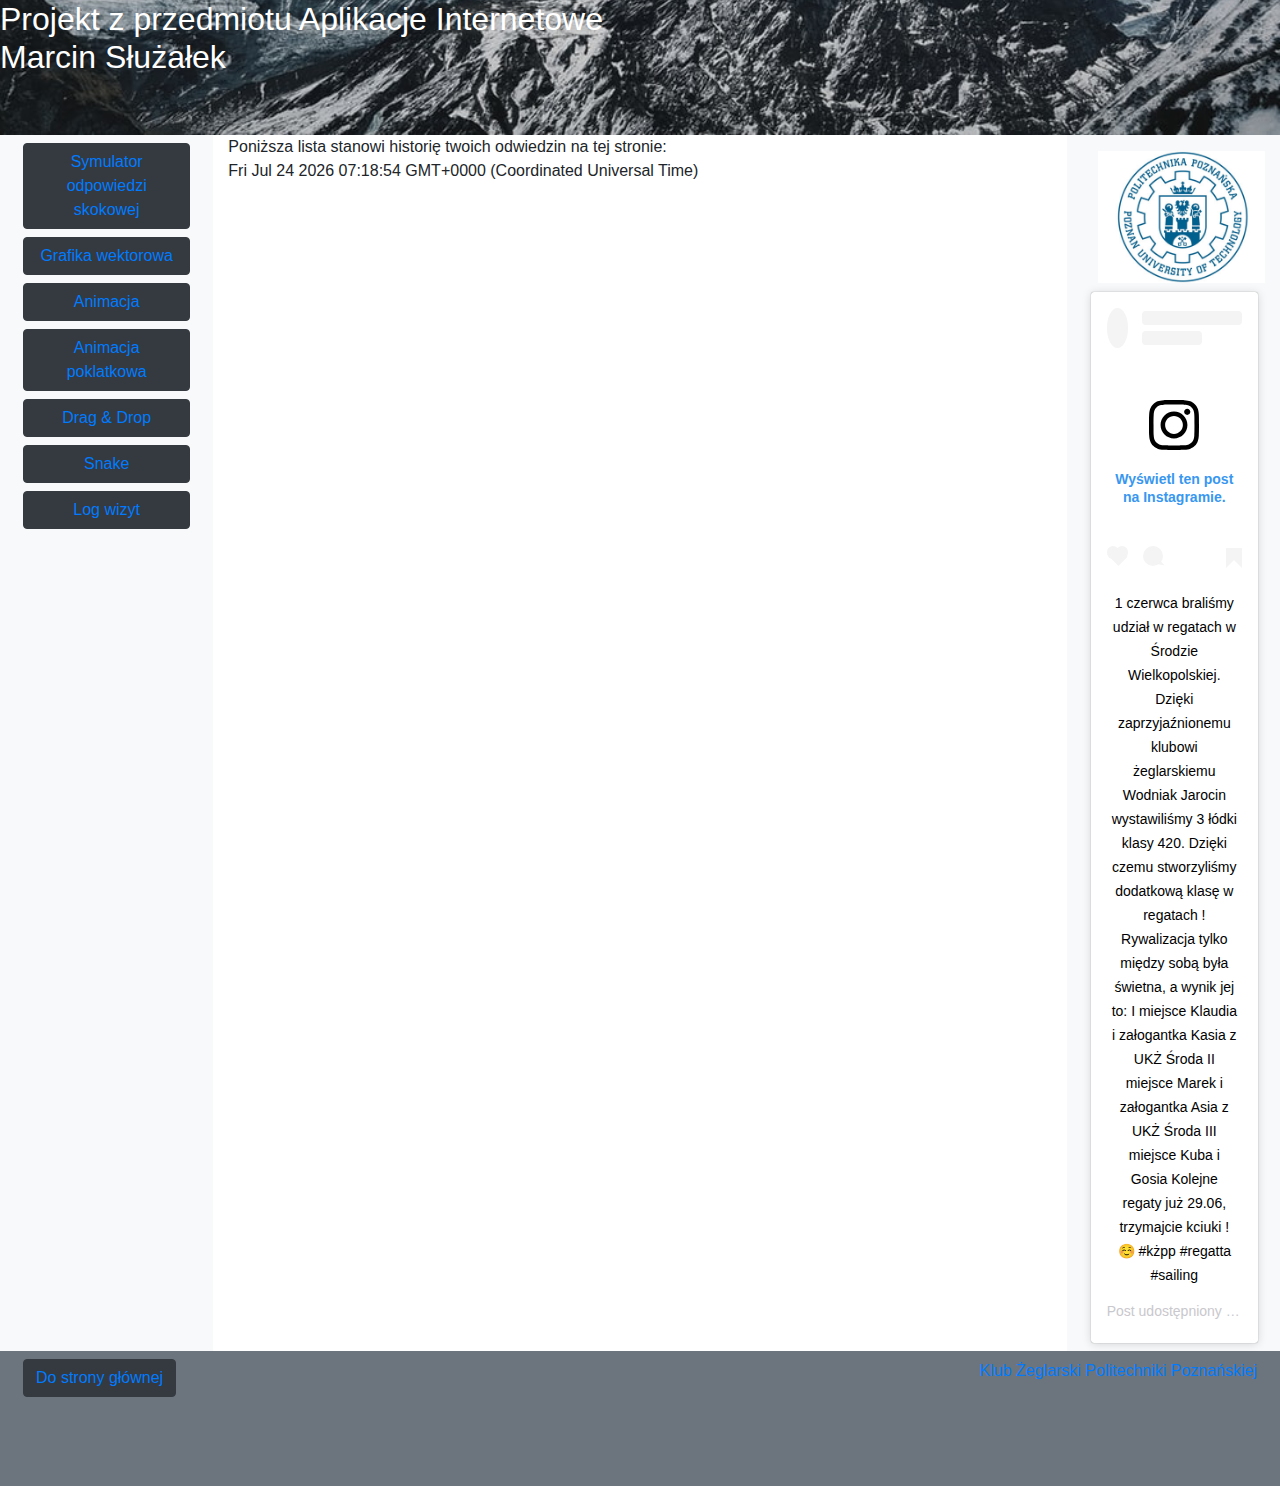
<file: log_wizyt.html>
<!doctype html>
<html lang="en">
<head>
    <!-- Required meta tags -->
    <meta charset="utf-8">
    <meta name="viewport" content="width=device-width, initial-scale=1, shrink-to-fit=no">

    <!-- Bootstrap CSS -->
    <link rel="stylesheet" href="https://stackpath.bootstrapcdn.com/bootstrap/4.3.1/css/bootstrap.min.css" integrity="sha384-ggOyR0iXCbMQv3Xipma34MD+dH/1fQ784/j6cY/iJTQUOhcWr7x9JvoRxT2MZw1T" crossorigin="anonymous">

    <title>Log wizyt</title>
</head>
<body>
<!-- Optional JavaScript -->
<!-- jQuery first, then Popper.js, then Bootstrap JS -->
<script src="https://code.jquery.com/jquery-3.3.1.slim.min.js" integrity="sha384-q8i/X+965DzO0rT7abK41JStQIAqVgRVzpbzo5smXKp4YfRvH+8abtTE1Pi6jizo" crossorigin="anonymous"></script>
<script src="https://cdnjs.cloudflare.com/ajax/libs/popper.js/1.14.7/umd/popper.min.js" integrity="sha384-UO2eT0CpHqdSJQ6hJty5KVphtPhzWj9WO1clHTMGa3JDZwrnQq4sF86dIHNDz0W1" crossorigin="anonymous"></script>
<script src="https://stackpath.bootstrapcdn.com/bootstrap/4.3.1/js/bootstrap.min.js" integrity="sha384-JjSmVgyd0p3pXB1rRibZUAYoIIy6OrQ6VrjIEaFf/nJGzIxFDsf4x0xIM+B07jRM" crossorigin="anonymous"></script>

<div id="fb-root"></div>
<script async defer crossorigin="anonymous" src="https://connect.facebook.net/pl_PL/sdk.js#xfbml=1&version=v4.0"></script>

<div class="container-fluid" style="height: 100vh">
    <div class="row bg-secondary text-white"  style="height:15%; background:url(background-photo.jpg) no-repeat right bottom; background-size: cover">
        <h2>Projekt z przedmiotu Aplikacje Internetowe</br>
            Marcin Służałek</h2>
    </div>
    <div class="row" style="min-height:70%">
        <div class="col-12 col-md-4 col-xl-2 bg-light text-dark">
            <div class="m-2">
                <button type="button" class="btn btn-dark btn-block"><a href="element_inercyjny.html">Symulator odpowiedzi skokowej</a></button>
                <button type="button" class="btn btn-dark btn-block"><a href="grafika_wektorowa.html">Grafika wektorowa</a></button>
                <button type="button" class="btn btn-dark btn-block"><a href="animacja.html">Animacja</a></button>
                <button type="button" class="btn btn-dark btn-block"><a href="animacja_poklatkowa.html">Animacja poklatkowa</a></button>
                <button type="button" class="btn btn-dark btn-block"><a href="draganddrop.html">Drag & Drop</a></button>
                <button type="button" class="btn btn-dark btn-block"><a href="snake.html">Snake</a></button>
                <button type="button" class="btn btn-dark btn-block"><a href="log_wizyt.html">Log wizyt</a></button>
            </div>
        </div>
        <div class="col-12 col-md-8 col-xl-8">
            Poniższa lista stanowi historię twoich odwiedzin na tej stronie:
            <div id="cookie_monster">Brak odwiedzin</div>
        </div>
        <div class="col-12 col-md-12 col-xl-2 bg-light text-dark text-center">
            <div class="m-2">
                <img src="pp-put_logo_jasne.jpg" class="m-2 w-100">
                <blockquote class="instagram-media" data-instgrm-captioned data-instgrm-permalink="https://www.instagram.com/p/Byxlgf4oW6y/" data-instgrm-version="12" style=" background:#FFF; border:0; border-radius:3px; box-shadow:0 0 1px 0 rgba(0,0,0,0.5),0 1px 10px 0 rgba(0,0,0,0.15); margin: 1px; max-width:100%; min-width:100%; padding:0; width:99.375%; width:-webkit-calc(100% - 2px); width:calc(100% - 2px);">
                    <div style="padding:16px;">
                        <a href="https://www.instagram.com/p/Byxlgf4oW6y/" style=" background:#FFFFFF; line-height:0; padding:0 0; text-align:center; text-decoration:none; width:100%;" target="_blank">
                            <div style=" display: flex; flex-direction: row; align-items: center;"> <div style="background-color: #F4F4F4; border-radius: 50%; flex-grow: 0; height: 40px; margin-right: 14px; width: 40px;"></div>
                                <div style="display: flex; flex-direction: column; flex-grow: 1; justify-content: center;">
                                    <div style=" background-color: #F4F4F4; border-radius: 4px; flex-grow: 0; height: 14px; margin-bottom: 6px; width: 100px;"></div>
                                    <div style=" background-color: #F4F4F4; border-radius: 4px; flex-grow: 0; height: 14px; width: 60px;"></div>
                                </div>
                            </div>
                            <div style="padding: 19% 0;"></div>
                            <div style="display:block; height:50px; margin:0 auto 12px; width:50px;">
                                <svg width="50px" height="50px" viewBox="0 0 60 60" version="1.1" xmlns="https://www.w3.org/2000/svg" xmlns:xlink="https://www.w3.org/1999/xlink">
                                    <g stroke="none" stroke-width="1" fill="none" fill-rule="evenodd">
                                        <g transform="translate(-511.000000, -20.000000)" fill="#000000">
                                            <g>
                                                <path d="M556.869,30.41 C554.814,30.41 553.148,32.076 553.148,34.131 C553.148,36.186 554.814,37.852 556.869,37.852 C558.924,37.852 560.59,36.186 560.59,34.131 C560.59,32.076 558.924,30.41 556.869,30.41 M541,60.657 C535.114,60.657 530.342,55.887 530.342,50 C530.342,44.114 535.114,39.342 541,39.342 C546.887,39.342 551.658,44.114 551.658,50 C551.658,55.887 546.887,60.657 541,60.657 M541,33.886 C532.1,33.886 524.886,41.1 524.886,50 C524.886,58.899 532.1,66.113 541,66.113 C549.9,66.113 557.115,58.899 557.115,50 C557.115,41.1 549.9,33.886 541,33.886 M565.378,62.101 C565.244,65.022 564.756,66.606 564.346,67.663 C563.803,69.06 563.154,70.057 562.106,71.106 C561.058,72.155 560.06,72.803 558.662,73.347 C557.607,73.757 556.021,74.244 553.102,74.378 C549.944,74.521 548.997,74.552 541,74.552 C533.003,74.552 532.056,74.521 528.898,74.378 C525.979,74.244 524.393,73.757 523.338,73.347 C521.94,72.803 520.942,72.155 519.894,71.106 C518.846,70.057 518.197,69.06 517.654,67.663 C517.244,66.606 516.755,65.022 516.623,62.101 C516.479,58.943 516.448,57.996 516.448,50 C516.448,42.003 516.479,41.056 516.623,37.899 C516.755,34.978 517.244,33.391 517.654,32.338 C518.197,30.938 518.846,29.942 519.894,28.894 C520.942,27.846 521.94,27.196 523.338,26.654 C524.393,26.244 525.979,25.756 528.898,25.623 C532.057,25.479 533.004,25.448 541,25.448 C548.997,25.448 549.943,25.479 553.102,25.623 C556.021,25.756 557.607,26.244 558.662,26.654 C560.06,27.196 561.058,27.846 562.106,28.894 C563.154,29.942 563.803,30.938 564.346,32.338 C564.756,33.391 565.244,34.978 565.378,37.899 C565.522,41.056 565.552,42.003 565.552,50 C565.552,57.996 565.522,58.943 565.378,62.101 M570.82,37.631 C570.674,34.438 570.167,32.258 569.425,30.349 C568.659,28.377 567.633,26.702 565.965,25.035 C564.297,23.368 562.623,22.342 560.652,21.575 C558.743,20.834 556.562,20.326 553.369,20.18 C550.169,20.033 549.148,20 541,20 C532.853,20 531.831,20.033 528.631,20.18 C525.438,20.326 523.257,20.834 521.349,21.575 C519.376,22.342 517.703,23.368 516.035,25.035 C514.368,26.702 513.342,28.377 512.574,30.349 C511.834,32.258 511.326,34.438 511.181,37.631 C511.035,40.831 511,41.851 511,50 C511,58.147 511.035,59.17 511.181,62.369 C511.326,65.562 511.834,67.743 512.574,69.651 C513.342,71.625 514.368,73.296 516.035,74.965 C517.703,76.634 519.376,77.658 521.349,78.425 C523.257,79.167 525.438,79.673 528.631,79.82 C531.831,79.965 532.853,80.001 541,80.001 C549.148,80.001 550.169,79.965 553.369,79.82 C556.562,79.673 558.743,79.167 560.652,78.425 C562.623,77.658 564.297,76.634 565.965,74.965 C567.633,73.296 568.659,71.625 569.425,69.651 C570.167,67.743 570.674,65.562 570.82,62.369 C570.966,59.17 571,58.147 571,50 C571,41.851 570.966,40.831 570.82,37.631"></path></g></g></g></svg></div><div style="padding-top: 8px;"> <div style=" color:#3897f0; font-family:Arial,sans-serif; font-size:14px; font-style:normal; font-weight:550; line-height:18px;"> Wyświetl ten post na Instagramie.</div></div><div style="padding: 12.5% 0;"></div> <div style="display: flex; flex-direction: row; margin-bottom: 14px; align-items: center;"><div> <div style="background-color: #F4F4F4; border-radius: 50%; height: 12.5px; width: 12.5px; transform: translateX(0px) translateY(7px);"></div> <div style="background-color: #F4F4F4; height: 12.5px; transform: rotate(-45deg) translateX(3px) translateY(1px); width: 12.5px; flex-grow: 0; margin-right: 14px; margin-left: 2px;"></div> <div style="background-color: #F4F4F4; border-radius: 50%; height: 12.5px; width: 12.5px; transform: translateX(9px) translateY(-18px);"></div></div><div style="margin-left: 8px;"> <div style=" background-color: #F4F4F4; border-radius: 50%; flex-grow: 0; height: 20px; width: 20px;"></div> <div style=" width: 0; height: 0; border-top: 2px solid transparent; border-left: 6px solid #f4f4f4; border-bottom: 2px solid transparent; transform: translateX(16px) translateY(-4px) rotate(30deg)"></div></div><div style="margin-left: auto;"> <div style=" width: 0px; border-top: 8px solid #F4F4F4; border-right: 8px solid transparent; transform: translateY(16px);"></div> <div style=" background-color: #F4F4F4; flex-grow: 0; height: 12px; width: 16px; transform: translateY(-4px);"></div> <div style=" width: 0; height: 0; border-top: 8px solid #F4F4F4; border-left: 8px solid transparent; transform: translateY(-4px) translateX(8px);"></div></div></div></a> <p style=" margin:8px 0 0 0; padding:0 4px;"> <a href="https://www.instagram.com/p/Byxlgf4oW6y/" style=" color:#000; font-family:Arial,sans-serif; font-size:14px; font-style:normal; font-weight:normal; line-height:17px; text-decoration:none; word-wrap:break-word;" target="_blank">1 czerwca braliśmy udział w regatach w Środzie Wielkopolskiej. Dzięki zaprzyjaźnionemu klubowi żeglarskiemu Wodniak Jarocin wystawiliśmy 3 łódki klasy 420. Dzięki czemu stworzyliśmy dodatkową klasę w regatach ! Rywalizacja tylko między sobą była świetna, a wynik jej to: I miejsce Klaudia i załogantka Kasia z UKŻ Środa II miejsce Marek i załogantka Asia z UKŻ Środa III miejsce Kuba i Gosia Kolejne regaty już 29.06, trzymajcie kciuki ! ☺️ #kżpp #regatta #sailing</a></p> <p style=" color:#c9c8cd; font-family:Arial,sans-serif; font-size:14px; line-height:17px; margin-bottom:0; margin-top:8px; overflow:hidden; padding:8px 0 7px; text-align:center; text-overflow:ellipsis; white-space:nowrap;">Post udostępniony przez <a href="https://www.instagram.com/klubzeglarskipp/" style=" color:#c9c8cd; font-family:Arial,sans-serif; font-size:14px; font-style:normal; font-weight:normal; line-height:17px;" target="_blank"> Klub Żeglarski PP</a> (@klubzeglarskipp) <time style=" font-family:Arial,sans-serif; font-size:14px; line-height:17px;" datetime="2019-06-16T14:56:29+00:00">Cze 16, 2019 o 7:56 PDT</time></p></div></blockquote> <script async src="//www.instagram.com/embed.js"></script>
            </div>
        </div>
    </div>
    <div class="row bg-secondary text-white text-left p-2" style="height:15%">
        <div class="col-6">
            <button type="button" class="btn btn-dark"><a href="index.html">Do strony głównej</a></button>
        </div>
        <div class="col-6 text-right">
            <div class="fb-page" data-href="https://www.facebook.com/KlubZeglarskiPolitechnikiPoznanskiej/" data-tabs="timeline" data-width="500" data-height="120" data-small-header="true" data-adapt-container-width="true" data-hide-cover="false" data-show-facepile="true">
                <blockquote cite="https://www.facebook.com/KlubZeglarskiPolitechnikiPoznanskiej/" class="fb-xfbml-parse-ignore">
                    <a href="https://www.facebook.com/KlubZeglarskiPolitechnikiPoznanskiej/">Klub Żeglarski Politechniki Poznańskiej</a>
                </blockquote>
            </div>
        </div>
    </div>
</div>
</body>
<script src="log_wizyt.js"></script>
</html>
</file>
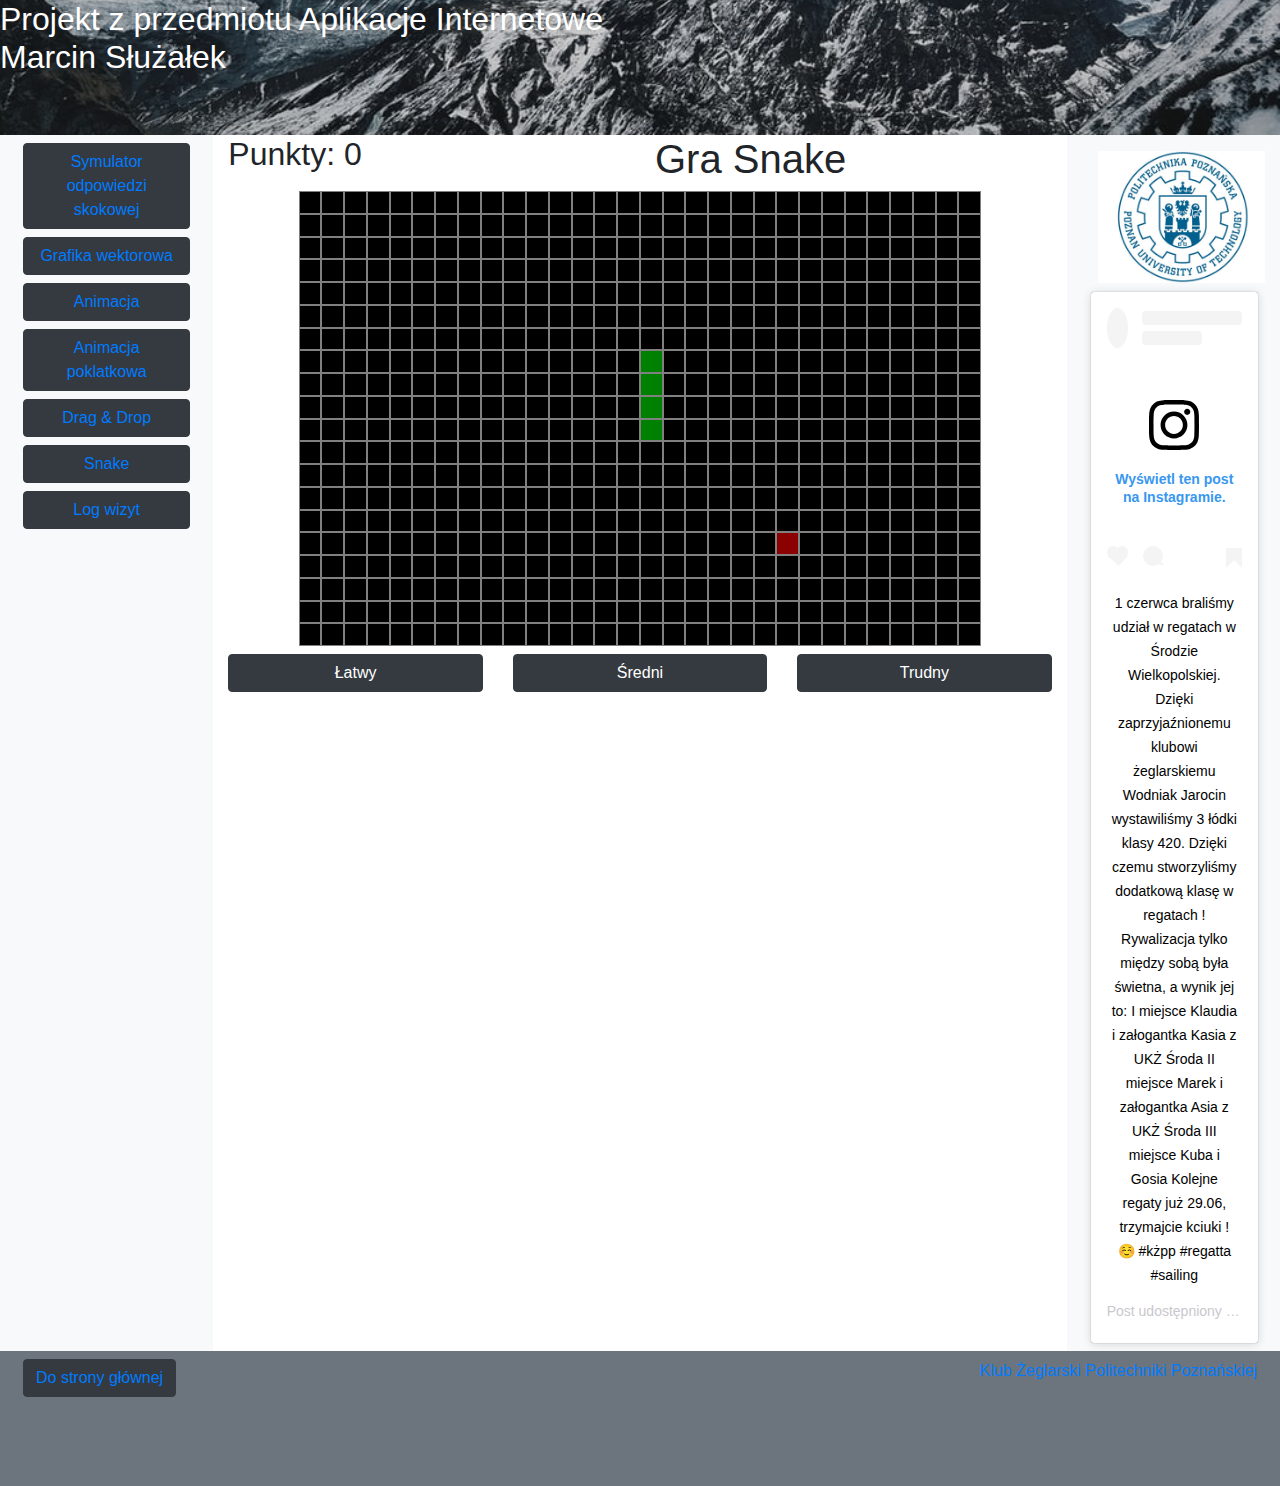
<file: snake.html>
<!doctype html>
<html lang="en">
<head>
    <!-- Required meta tags -->
    <meta charset="utf-8">
    <meta name="viewport" content="width=device-width, initial-scale=1, shrink-to-fit=no">

    <!-- Bootstrap CSS -->
    <link rel="stylesheet" href="https://stackpath.bootstrapcdn.com/bootstrap/4.3.1/css/bootstrap.min.css" integrity="sha384-ggOyR0iXCbMQv3Xipma34MD+dH/1fQ784/j6cY/iJTQUOhcWr7x9JvoRxT2MZw1T" crossorigin="anonymous">

    <title>Snake</title>
</head>
<style>
    #board div {
        background-color: black;
        border: 1px solid grey;
        box-sizing: border-box;
        float: left;
        width: calc(100%/30);
        /*height: 20px;*/
    }
    #board div:after {
        content: "";
        display: block;
        padding-bottom: 100%;
    }
    #board {
        width: 80%;
        margin: auto;
    }
    #board .snake {
        background-color: green;
    }
    #board .apple {
        background-color: darkred;
    }
</style>
<body onload="initGame()" onkeydown="enterKey(event)">
<!-- Optional JavaScript -->
<!-- jQuery first, then Popper.js, then Bootstrap JS -->
<script src="https://code.jquery.com/jquery-3.3.1.slim.min.js" integrity="sha384-q8i/X+965DzO0rT7abK41JStQIAqVgRVzpbzo5smXKp4YfRvH+8abtTE1Pi6jizo" crossorigin="anonymous"></script>
<script src="https://cdnjs.cloudflare.com/ajax/libs/popper.js/1.14.7/umd/popper.min.js" integrity="sha384-UO2eT0CpHqdSJQ6hJty5KVphtPhzWj9WO1clHTMGa3JDZwrnQq4sF86dIHNDz0W1" crossorigin="anonymous"></script>
<script src="https://stackpath.bootstrapcdn.com/bootstrap/4.3.1/js/bootstrap.min.js" integrity="sha384-JjSmVgyd0p3pXB1rRibZUAYoIIy6OrQ6VrjIEaFf/nJGzIxFDsf4x0xIM+B07jRM" crossorigin="anonymous"></script>

<div id="fb-root"></div>
<script async defer crossorigin="anonymous" src="https://connect.facebook.net/pl_PL/sdk.js#xfbml=1&version=v4.0"></script>

<div class="container-fluid" style="height: 100vh">
    <div class="row bg-secondary text-white"  style="height:15%; background:url(background-photo.jpg) no-repeat right bottom; background-size: cover">
        <h2>Projekt z przedmiotu Aplikacje Internetowe</br>
            Marcin Służałek</h2>
    </div>
    <div class="row" style="min-height:70%">
        <div class="col-12 col-md-4 col-xl-2 bg-light text-dark">
            <div class="m-2">
                <button type="button" class="btn btn-dark btn-block"><a href="element_inercyjny.html">Symulator odpowiedzi skokowej</a></button>
                <button type="button" class="btn btn-dark btn-block"><a href="grafika_wektorowa.html">Grafika wektorowa</a></button>
                <button type="button" class="btn btn-dark btn-block"><a href="animacja.html">Animacja</a></button>
                <button type="button" class="btn btn-dark btn-block"><a href="animacja_poklatkowa.html">Animacja poklatkowa</a></button>
                <button type="button" class="btn btn-dark btn-block"><a href="draganddrop.html">Drag & Drop</a></button>
                <button type="button" class="btn btn-dark btn-block"><a href="snake.html">Snake</a></button>
                <button type="button" class="btn btn-dark btn-block"><a href="log_wizyt.html">Log wizyt</a></button>
            </div>
        </div>
        <div class="col-12 col-md-8 col-xl-8 text-center">
            <div class="row">
                <div class="col-6 text-left">
                    <h2>Punkty: <div id="points" class="d-inline"></div></h2>
                </div>
                <div class="col-6 text-left">
                    <h1>Gra Snake</h1>
                </div>
            </div>
            <div class="row">
                <div id="board"></div>
            </div>
            <div class="row mt-2">
                <div class="col-4 text-center">
                    <button type="button" class="btn btn-dark btn-block" onclick="setTime(300)">Łatwy</button>
                </div>
                <div class="col-4 text-center">
                    <button type="button" class="btn btn-dark btn-block" onclick="setTime(200)">Średni</button>
                </div>
                <div class="col-4 text-center">
                    <button type="button" class="btn btn-dark btn-block" onclick="setTime(100)">Trudny</button>
                </div>
            </div>
        </div>
        <div class="col-12 col-md-12 col-xl-2 bg-light text-dark text-center">
            <div class="m-2">
                <img src="pp-put_logo_jasne.jpg" class="m-2 w-100">
                <blockquote class="instagram-media" data-instgrm-captioned data-instgrm-permalink="https://www.instagram.com/p/Byxlgf4oW6y/" data-instgrm-version="12" style=" background:#FFF; border:0; border-radius:3px; box-shadow:0 0 1px 0 rgba(0,0,0,0.5),0 1px 10px 0 rgba(0,0,0,0.15); margin: 1px; max-width:100%; min-width:100%; padding:0; width:99.375%; width:-webkit-calc(100% - 2px); width:calc(100% - 2px);">
                    <div style="padding:16px;">
                        <a href="https://www.instagram.com/p/Byxlgf4oW6y/" style=" background:#FFFFFF; line-height:0; padding:0 0; text-align:center; text-decoration:none; width:100%;" target="_blank">
                            <div style=" display: flex; flex-direction: row; align-items: center;"> <div style="background-color: #F4F4F4; border-radius: 50%; flex-grow: 0; height: 40px; margin-right: 14px; width: 40px;"></div>
                                <div style="display: flex; flex-direction: column; flex-grow: 1; justify-content: center;">
                                    <div style=" background-color: #F4F4F4; border-radius: 4px; flex-grow: 0; height: 14px; margin-bottom: 6px; width: 100px;"></div>
                                    <div style=" background-color: #F4F4F4; border-radius: 4px; flex-grow: 0; height: 14px; width: 60px;"></div>
                                </div>
                            </div>
                            <div style="padding: 19% 0;"></div>
                            <div style="display:block; height:50px; margin:0 auto 12px; width:50px;">
                                <svg width="50px" height="50px" viewBox="0 0 60 60" version="1.1" xmlns="https://www.w3.org/2000/svg" xmlns:xlink="https://www.w3.org/1999/xlink">
                                    <g stroke="none" stroke-width="1" fill="none" fill-rule="evenodd">
                                        <g transform="translate(-511.000000, -20.000000)" fill="#000000">
                                            <g>
                                                <path d="M556.869,30.41 C554.814,30.41 553.148,32.076 553.148,34.131 C553.148,36.186 554.814,37.852 556.869,37.852 C558.924,37.852 560.59,36.186 560.59,34.131 C560.59,32.076 558.924,30.41 556.869,30.41 M541,60.657 C535.114,60.657 530.342,55.887 530.342,50 C530.342,44.114 535.114,39.342 541,39.342 C546.887,39.342 551.658,44.114 551.658,50 C551.658,55.887 546.887,60.657 541,60.657 M541,33.886 C532.1,33.886 524.886,41.1 524.886,50 C524.886,58.899 532.1,66.113 541,66.113 C549.9,66.113 557.115,58.899 557.115,50 C557.115,41.1 549.9,33.886 541,33.886 M565.378,62.101 C565.244,65.022 564.756,66.606 564.346,67.663 C563.803,69.06 563.154,70.057 562.106,71.106 C561.058,72.155 560.06,72.803 558.662,73.347 C557.607,73.757 556.021,74.244 553.102,74.378 C549.944,74.521 548.997,74.552 541,74.552 C533.003,74.552 532.056,74.521 528.898,74.378 C525.979,74.244 524.393,73.757 523.338,73.347 C521.94,72.803 520.942,72.155 519.894,71.106 C518.846,70.057 518.197,69.06 517.654,67.663 C517.244,66.606 516.755,65.022 516.623,62.101 C516.479,58.943 516.448,57.996 516.448,50 C516.448,42.003 516.479,41.056 516.623,37.899 C516.755,34.978 517.244,33.391 517.654,32.338 C518.197,30.938 518.846,29.942 519.894,28.894 C520.942,27.846 521.94,27.196 523.338,26.654 C524.393,26.244 525.979,25.756 528.898,25.623 C532.057,25.479 533.004,25.448 541,25.448 C548.997,25.448 549.943,25.479 553.102,25.623 C556.021,25.756 557.607,26.244 558.662,26.654 C560.06,27.196 561.058,27.846 562.106,28.894 C563.154,29.942 563.803,30.938 564.346,32.338 C564.756,33.391 565.244,34.978 565.378,37.899 C565.522,41.056 565.552,42.003 565.552,50 C565.552,57.996 565.522,58.943 565.378,62.101 M570.82,37.631 C570.674,34.438 570.167,32.258 569.425,30.349 C568.659,28.377 567.633,26.702 565.965,25.035 C564.297,23.368 562.623,22.342 560.652,21.575 C558.743,20.834 556.562,20.326 553.369,20.18 C550.169,20.033 549.148,20 541,20 C532.853,20 531.831,20.033 528.631,20.18 C525.438,20.326 523.257,20.834 521.349,21.575 C519.376,22.342 517.703,23.368 516.035,25.035 C514.368,26.702 513.342,28.377 512.574,30.349 C511.834,32.258 511.326,34.438 511.181,37.631 C511.035,40.831 511,41.851 511,50 C511,58.147 511.035,59.17 511.181,62.369 C511.326,65.562 511.834,67.743 512.574,69.651 C513.342,71.625 514.368,73.296 516.035,74.965 C517.703,76.634 519.376,77.658 521.349,78.425 C523.257,79.167 525.438,79.673 528.631,79.82 C531.831,79.965 532.853,80.001 541,80.001 C549.148,80.001 550.169,79.965 553.369,79.82 C556.562,79.673 558.743,79.167 560.652,78.425 C562.623,77.658 564.297,76.634 565.965,74.965 C567.633,73.296 568.659,71.625 569.425,69.651 C570.167,67.743 570.674,65.562 570.82,62.369 C570.966,59.17 571,58.147 571,50 C571,41.851 570.966,40.831 570.82,37.631"></path></g></g></g></svg></div><div style="padding-top: 8px;"> <div style=" color:#3897f0; font-family:Arial,sans-serif; font-size:14px; font-style:normal; font-weight:550; line-height:18px;"> Wyświetl ten post na Instagramie.</div></div><div style="padding: 12.5% 0;"></div> <div style="display: flex; flex-direction: row; margin-bottom: 14px; align-items: center;"><div> <div style="background-color: #F4F4F4; border-radius: 50%; height: 12.5px; width: 12.5px; transform: translateX(0px) translateY(7px);"></div> <div style="background-color: #F4F4F4; height: 12.5px; transform: rotate(-45deg) translateX(3px) translateY(1px); width: 12.5px; flex-grow: 0; margin-right: 14px; margin-left: 2px;"></div> <div style="background-color: #F4F4F4; border-radius: 50%; height: 12.5px; width: 12.5px; transform: translateX(9px) translateY(-18px);"></div></div><div style="margin-left: 8px;"> <div style=" background-color: #F4F4F4; border-radius: 50%; flex-grow: 0; height: 20px; width: 20px;"></div> <div style=" width: 0; height: 0; border-top: 2px solid transparent; border-left: 6px solid #f4f4f4; border-bottom: 2px solid transparent; transform: translateX(16px) translateY(-4px) rotate(30deg)"></div></div><div style="margin-left: auto;"> <div style=" width: 0px; border-top: 8px solid #F4F4F4; border-right: 8px solid transparent; transform: translateY(16px);"></div> <div style=" background-color: #F4F4F4; flex-grow: 0; height: 12px; width: 16px; transform: translateY(-4px);"></div> <div style=" width: 0; height: 0; border-top: 8px solid #F4F4F4; border-left: 8px solid transparent; transform: translateY(-4px) translateX(8px);"></div></div></div></a> <p style=" margin:8px 0 0 0; padding:0 4px;"> <a href="https://www.instagram.com/p/Byxlgf4oW6y/" style=" color:#000; font-family:Arial,sans-serif; font-size:14px; font-style:normal; font-weight:normal; line-height:17px; text-decoration:none; word-wrap:break-word;" target="_blank">1 czerwca braliśmy udział w regatach w Środzie Wielkopolskiej. Dzięki zaprzyjaźnionemu klubowi żeglarskiemu Wodniak Jarocin wystawiliśmy 3 łódki klasy 420. Dzięki czemu stworzyliśmy dodatkową klasę w regatach ! Rywalizacja tylko między sobą była świetna, a wynik jej to: I miejsce Klaudia i załogantka Kasia z UKŻ Środa II miejsce Marek i załogantka Asia z UKŻ Środa III miejsce Kuba i Gosia Kolejne regaty już 29.06, trzymajcie kciuki ! ☺️ #kżpp #regatta #sailing</a></p> <p style=" color:#c9c8cd; font-family:Arial,sans-serif; font-size:14px; line-height:17px; margin-bottom:0; margin-top:8px; overflow:hidden; padding:8px 0 7px; text-align:center; text-overflow:ellipsis; white-space:nowrap;">Post udostępniony przez <a href="https://www.instagram.com/klubzeglarskipp/" style=" color:#c9c8cd; font-family:Arial,sans-serif; font-size:14px; font-style:normal; font-weight:normal; line-height:17px;" target="_blank"> Klub Żeglarski PP</a> (@klubzeglarskipp) <time style=" font-family:Arial,sans-serif; font-size:14px; line-height:17px;" datetime="2019-06-16T14:56:29+00:00">Cze 16, 2019 o 7:56 PDT</time></p></div></blockquote> <script async src="//www.instagram.com/embed.js"></script>
            </div>
        </div>
    </div>
    <div class="row bg-secondary text-white text-left p-2" style="height:15%">
        <div class="col-6">
            <button type="button" class="btn btn-dark"><a href="index.html">Do strony głównej</a></button>
        </div>
        <div class="col-6 text-right">
            <div class="fb-page" data-href="https://www.facebook.com/KlubZeglarskiPolitechnikiPoznanskiej/" data-tabs="timeline" data-width="500" data-height="120" data-small-header="true" data-adapt-container-width="true" data-hide-cover="false" data-show-facepile="true">
                <blockquote cite="https://www.facebook.com/KlubZeglarskiPolitechnikiPoznanskiej/" class="fb-xfbml-parse-ignore">
                    <a href="https://www.facebook.com/KlubZeglarskiPolitechnikiPoznanskiej/">Klub Żeglarski Politechniki Poznańskiej</a>
                </blockquote>
            </div>
        </div>
    </div>
</div>
</body>
<script src="snake.js"></script>
</html>
</file>
